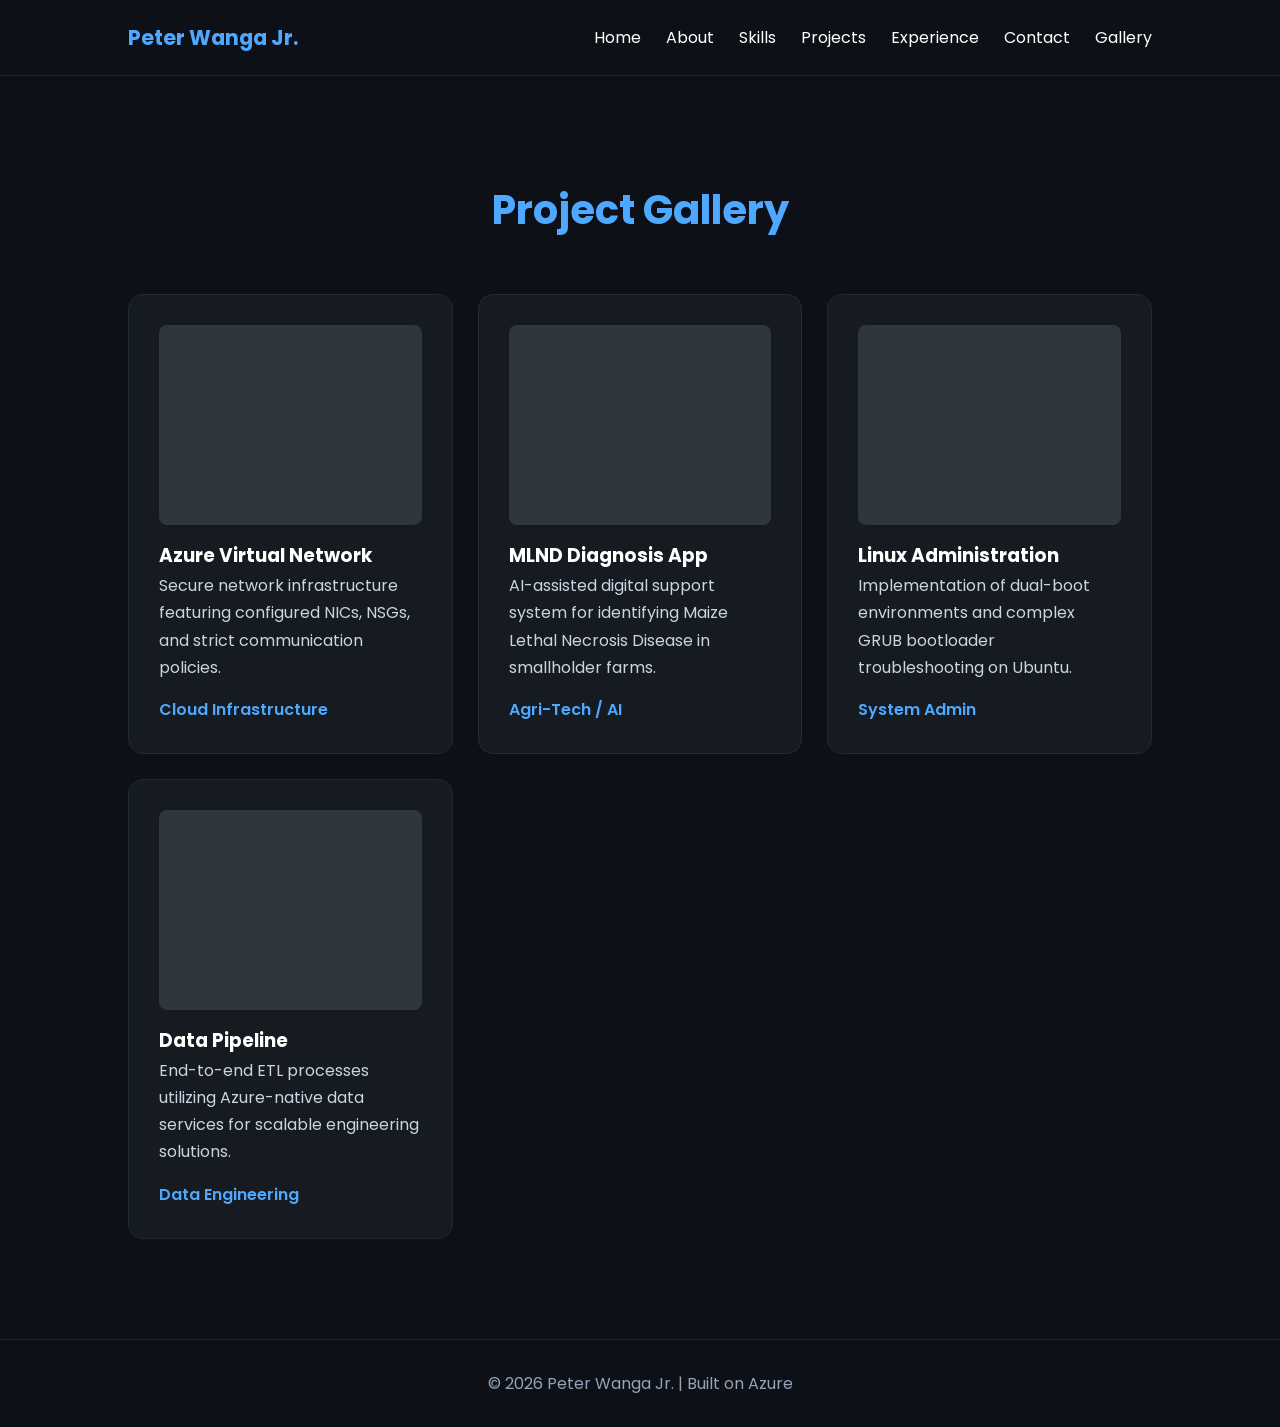
<file: gallery.html>
<!DOCTYPE html>
<html lang="en">
<head>
    <meta charset="UTF-8">
    <meta name="viewport" content="width=device-width, initial-scale=1.0">
    <title>Gallery | Peter Wanga Jr.</title>
    <link rel="stylesheet" href="style.css">
    <link rel="stylesheet" href="https://cdnjs.cloudflare.com/ajax/libs/font-awesome/6.0.0/css/all.min.css">
</head>
<body>

  <header class="navbar">
    <div class="logo">Peter Wanga Jr.</div>
    <nav>
      <ul class="nav-links">
        <li><a href="index.html#home">Home</a></li>
        <li><a href="index.html#about">About</a></li>
        <li><a href="index.html#skills">Skills</a></li>
        <li><a href="index.html#projects">Projects</a></li>
        <li><a href="index.html#experience">Experience</a></li>
        <li><a href="index.html#contact">Contact</a></li>
        <li><a href="gallery.html">Gallery</a></li>
      </ul>
    </nav>
  </header>

  <section class="section">
    <h2 class="section-title">Project Gallery</h2>
    
    <div class="projects-grid">
        <div class="card project-card">
            <div class="gallery-image" style="width: 100%; height: 200px; background: #30363d; border-radius: 8px; margin-bottom: 15px;"></div>
            <h3>Azure Virtual Network</h3>
            <p>Secure network infrastructure featuring configured NICs, NSGs, and strict communication policies.</p>
            <span>Cloud Infrastructure</span>
        </div>

        <div class="card project-card">
            <div class="gallery-image" style="width: 100%; height: 200px; background: #30363d; border-radius: 8px; margin-bottom: 15px;"></div>
            <h3>MLND Diagnosis App</h3>
            <p>AI-assisted digital support system for identifying Maize Lethal Necrosis Disease in smallholder farms.</p>
            <span>Agri-Tech / AI</span>
        </div>

        <div class="card project-card">
            <div class="gallery-image" style="width: 100%; height: 200px; background: #30363d; border-radius: 8px; margin-bottom: 15px;"></div>
            <h3>Linux Administration</h3>
            <p>Implementation of dual-boot environments and complex GRUB bootloader troubleshooting on Ubuntu.</p>
            <span>System Admin</span>
        </div>

        <div class="card project-card">
            <div class="gallery-image" style="width: 100%; height: 200px; background: #30363d; border-radius: 8px; margin-bottom: 15px;"></div>
            <h3>Data Pipeline</h3>
            <p>End-to-end ETL processes utilizing Azure-native data services for scalable engineering solutions.</p>
            <span>Data Engineering</span>
        </div>
    </div>
  </section>

  <footer>
    <p>&copy; 2026 Peter Wanga Jr. | Built on Azure</p>
  </footer>

</body>
</html>
</file>
<file: style.css>
/* style.css */

@import url('https://fonts.googleapis.com/css2?family=Poppins:wght@300;400;500;600;700&display=swap');

*{
  margin:0;
  padding:0;
  box-sizing:border-box;
}

html{
  scroll-behavior:smooth;
}

body{
  font-family:'Poppins',sans-serif;
  background:#0d1117;
  color:#ffffff;
  line-height:1.7;
}

/* Navbar */
.navbar{
  width:100%;
  display:flex;
  justify-content:space-between;
  align-items:center;
  padding:20px 10%;
  position:sticky;
  top:0;
  z-index:1000;
  background:#0d1117;
  border-bottom:1px solid #1f2937;
}

.logo{
  font-size:1.3rem;
  font-weight:700;
  color:#4ea8ff;
}

.nav-links{
  display:flex;
  gap:25px;
  list-style:none;
}

.nav-links a{
  text-decoration:none;
  color:#ffffff;
  transition:0.3s;
}

.nav-links a:hover{
  color:#4ea8ff;
}

/* Hero */
.hero{
  min-height:100vh;
  display:flex;
  align-items:center;
  justify-content:center;
  text-align:center;
  padding:120px 10%;
}

.hero-text h1{
  font-size:4rem;
  margin-bottom:15px;
}

.hero-text h2{
  color:#4ea8ff;
  font-size:1.3rem;
  margin-bottom:20px;
}

.hero-text p{
  max-width:700px;
  margin:auto;
  margin-bottom:30px;
  color:#cbd5e1;
}

.hero-buttons{
  display:flex;
  justify-content:center;
  gap:20px;
  flex-wrap:wrap;
}

.btn{
  padding:14px 28px;
  border-radius:8px;
  text-decoration:none;
  font-weight:600;
  transition:0.3s;
}

.primary-btn{
  background:#4ea8ff;
  color:#fff;
}

.primary-btn:hover{
  background:#2487e6;
}

.secondary-btn{
  border:2px solid #4ea8ff;
  color:#4ea8ff;
}

.secondary-btn:hover{
  background:#4ea8ff;
  color:#fff;
}

/* Video Section - Optimized for YouTube Iframe */
.video-container {
  width: 100%;
  padding: 40px 10%;
  display: flex;
  justify-content: center;
  background: #0d1117;
}

.video-container iframe {
  width: 315px;
  height: 560px;
  max-width: 100%;
  border-radius: 15px;
  border: 1px solid #1f2937;
  box-shadow: 0 4px 20px rgba(0, 0, 0, 0.5);
}

/* Sections */
.section{
  padding:100px 10%;
}

.section-title{
  text-align:center;
  font-size:2.5rem;
  margin-bottom:50px;
  color:#4ea8ff;
}

/* Cards */
.card{
  background:#161b22;
  padding:30px;
  border-radius:15px;
  border:1px solid #1f2937;
  transition:0.3s;
}

.card:hover{
  transform:translateY(-5px);
}

.card p{
  color:#cbd5e1;
}

.card ul{
  margin-top:15px;
  padding-left:20px;
}

.card li{
  margin-bottom:10px;
}

/* Skills */
.skills-grid{
  display:grid;
  grid-template-columns:repeat(auto-fit,minmax(250px,1fr));
  gap:25px;
}

/* Projects */
.projects-grid{
  display:grid;
  grid-template-columns:repeat(auto-fit,minmax(300px,1fr));
  gap:25px;
}

.project-card span{
  display:inline-block;
  margin-top:15px;
  color:#4ea8ff;
  font-weight:600;
}

/* Certification */
.certifications-grid {
  display: grid;
  grid-template-columns: repeat(auto-fit, minmax(280px, 1fr));
  gap: 20px;
}

.cert-card {
  background: #161b22;
  border: 1px solid #30363d;
  border-radius: 12px;
  padding: 20px;
  display: flex;
  align-items: center;
  gap: 15px;
  cursor: pointer;
  transition: all 0.3s ease;
  text-align: left;
  width: 100%;
}

.cert-card:hover {
  border-color: #4ea8ff;
  background: #1c2128;
  transform: translateY(-5px);
  box-shadow: 0 10px 20px rgba(0, 0, 0, 0.3);
}

.cert-icon {
  font-size: 2rem;
  color: #4ea8ff;
  background: rgba(78, 168, 255, 0.1);
  padding: 15px;
  border-radius: 10px;
  display: flex;
  align-items: center;
  justify-content: center;
}

.cert-info h3 {
  font-size: 1rem;
  color: #ffffff;
  margin-bottom: 4px;
}

.cert-info p {
  font-size: 0.85rem;
  color: #8b949e;
}

/* Contact */
.contact-container{
  display:flex;
  flex-direction:column;
  gap:30px;
  align-items:center;
}

.contact-card{
  background:#161b22;
  padding:30px;
  border-radius:15px;
  width:100%;
  max-width:500px;
  border:1px solid #1f2937;
}

.contact-card p{
  margin-bottom:15px;
}

.contact-card i{
  color:#4ea8ff;
  margin-right:10px;
}

.contact-item {
  display: flex;
  justify-content: space-between; /* Pushes text to the left and button to the right */
  align-items: center;
  margin-bottom: 15px;
  width: 100%;
}

.contact-item p {
  margin-bottom: 0 !important; /* Removes default paragraph spacing */
  display: flex;
  align-items: center;
  gap: 10px; /* Space between icon and text */
}

.copy-btn {
  background: #1f2937;
  border: 1px solid #30363d;
  color: #4ea8ff;
  padding: 8px;
  border-radius: 6px;
  cursor: pointer;
  transition: 0.2s;
  display: flex;
  justify-content: center;
  align-items: center;
}

.copy-btn:hover {
  background: #4ea8ff;
  color: #ffffff;
  border-color: #4ea8ff;
}

.social-links {
  display: flex;
  gap: 25px;
  justify-content: center; /* Centers the icons horizontally */
  align-items: center;
  width: 100%;
  flex-wrap: wrap; /* Ensures they stack on very small screens */
}

.social-links a{
  width:55px;
  height:55px;
  background:#161b22;
  border-radius:50%;
  display:flex;
  justify-content:center;
  align-items:center;
  color:#4ea8ff;
  text-decoration:none;
  font-size:1.3rem;
  transition:0.3s;
  border:1px solid #1f2937;
}

.social-links a:hover{
  background:#4ea8ff;
  color:#fff;
}

/* Footer */
footer{
  padding:30px;
  text-align:center;
  border-top:1px solid #1f2937;
  color:#94a3b8;
}

/* Responsive */
@media (max-width: 768px) {
  .navbar {
    flex-direction: column;
    align-items: flex-start;
    padding: 15px 5%;
    gap: 15px;
  }

  .nav-links {
    flex-direction: column;
    gap: 12px;
    width: 100%;
  }

  .nav-links a {
    display: block;
    padding: 4px 0;
  }

  .hero-text h1{
    font-size:2.7rem;
  }

  .hero-text h2{
    font-size:1rem;
  }

  .section-title{
    font-size:2rem;
  }

  .video-container {
    padding: 20px 5%;
  }
}
</file>
